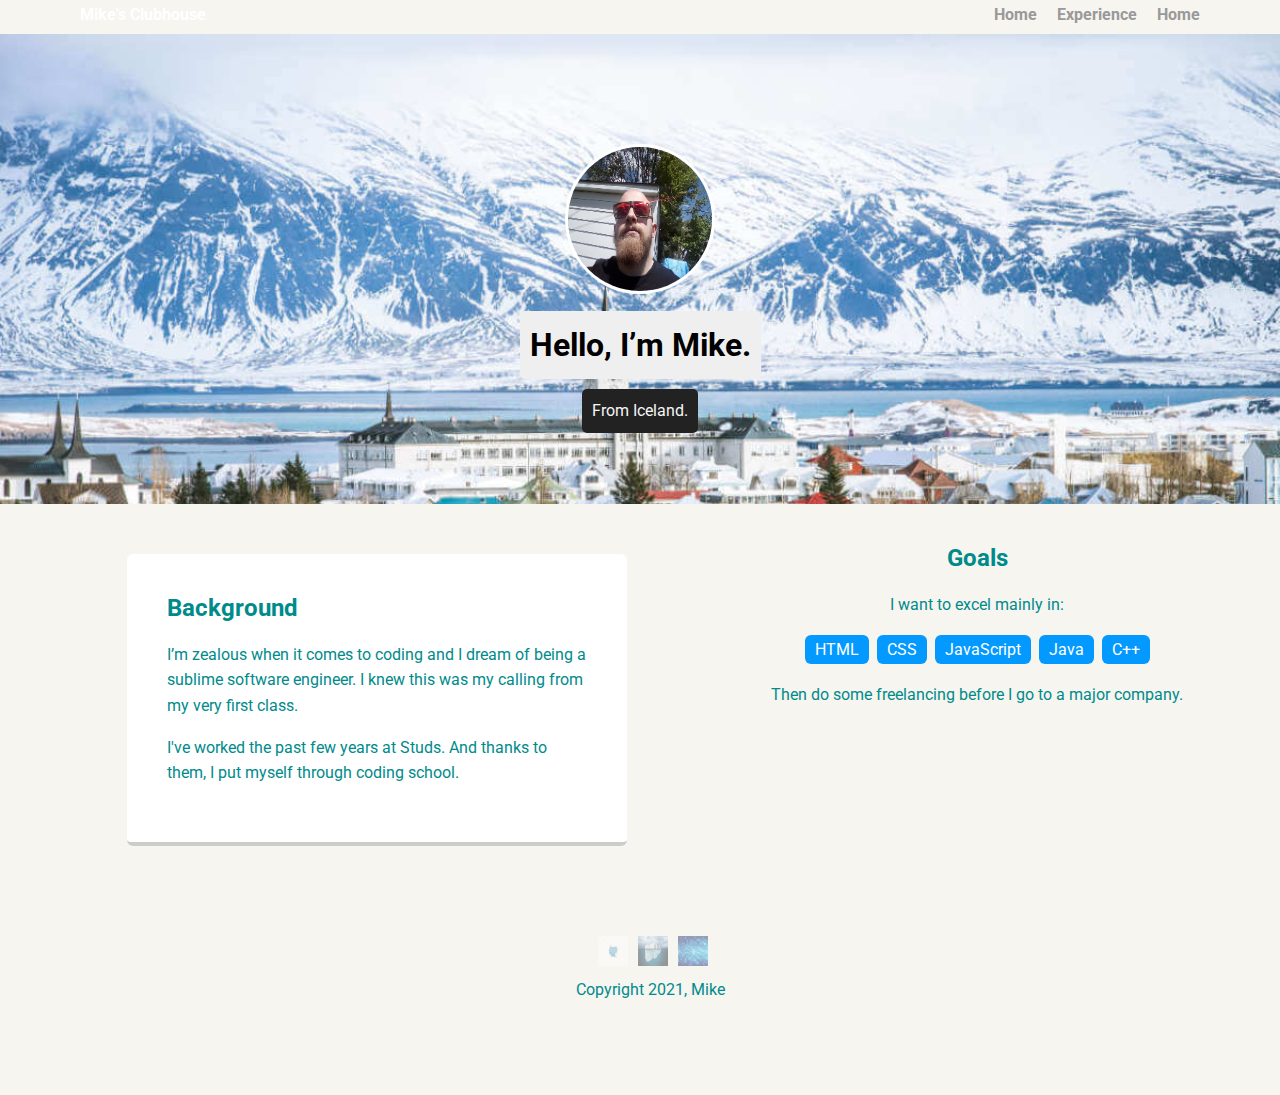
<file: index.html>
<!doctype html>
<html lang="en">
<head>
  <meta charset="utf-8">
  <title>Mike's Clubhouse</title>
  <meta name="viewport" content="width=device-width, initial-scale=1.0">
  <link rel="stylesheet" href="styles.css">
  <link href="https://fonts.googleapis.com/css?family=Muli%7CRoboto:400,300,500,700,900" rel="stylesheet"></head>
  <body>

    <div nav="main-nav">
        <ul class="nav">
          <li class="name">Mike's Clubhouse</li>
          <li><a href="index.html">Home</a></li>
          <li><a href="resume.html">Experience</a></li>
          <li><a href="new page.html">Home</a></li>
        </ul>
    </div>

    <header>
      <img src="content/IMG.jpg" alt="William Painter Sunglasses" class="profile-image">
      <h1 class="tag name">Hello, I’m Mike.</h1>
      <p class="tag location">From Iceland.</p>
    </header>

    <main class="flex">
      <div class="card">
        <h2>Background</h2>
        <p>I’m zealous when it comes to coding and I dream of being a sublime software engineer. I knew this was my calling from my very first class.</p>
        <p>I've worked the past few years at Studs. And thanks to them, I put myself through coding school.</p>
      </div> 

      <div article="card">
        <h2>Goals</h2>
        <p>I want to excel mainly in:</p>
        <ul class="skills">
          <li>HTML</li>
          <li>CSS</li>
          <li>JavaScript</li>
          <li>Java</li>
          <li>C++</li>
        </ul>
        <p>Then do some freelancing before I go to a major company.</p>
      </div> 


    </main>
    <footer>
      <ul>
        <li><a href="https://github.com/Mute10/project" class="social github">Github</a></li>
        <li><a href="resume.html" class="social iceberg">iceberg</a></li>
        <li><a href="new page.html" class="social digital1">cyberspace</a></li>
      </ul>


      <p class="copyright">Copyright 2021, Mike</p>
    </footer>
  </body>
  </html>
</file>
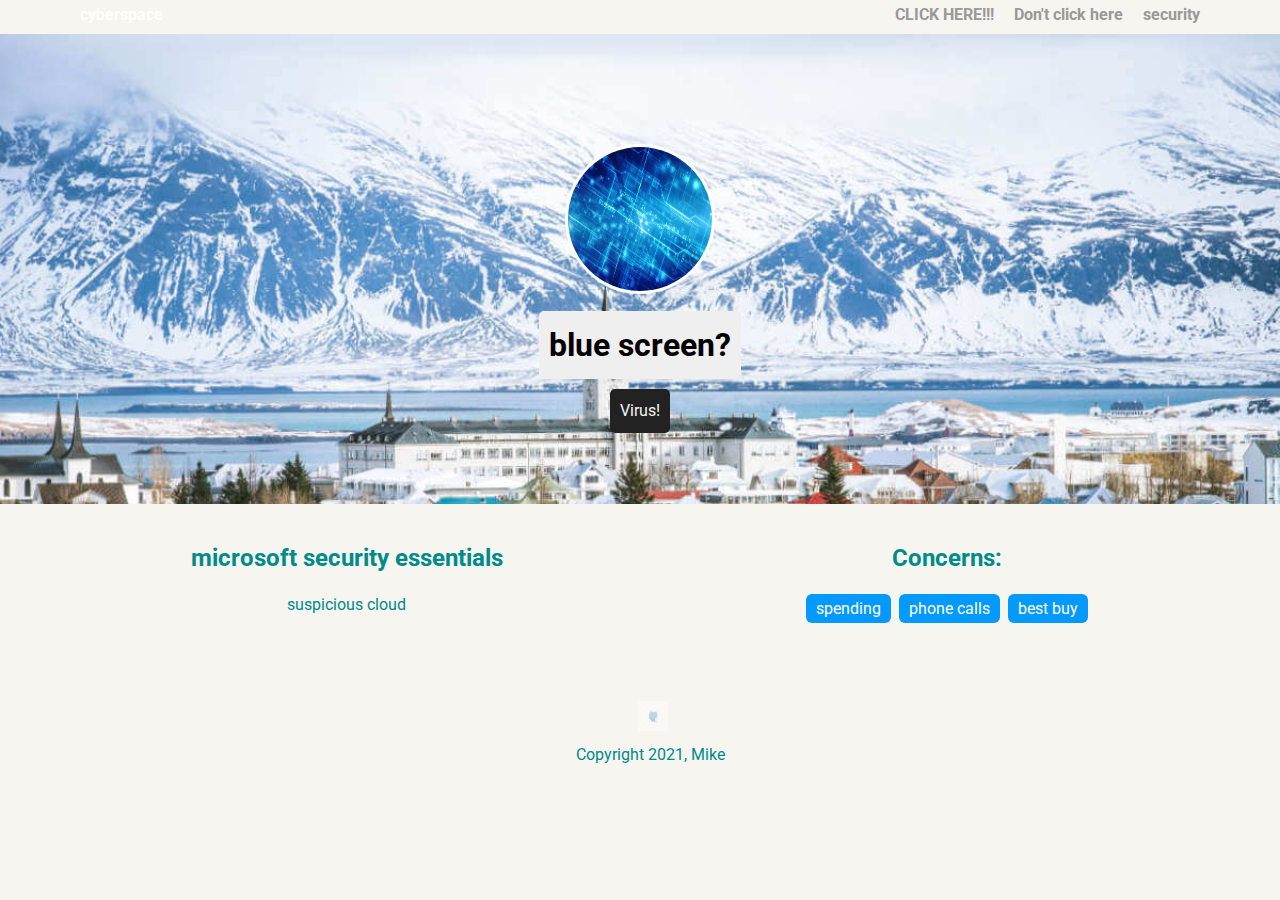
<file: new page.html>
<!DOCTYPE html>
<!doctype html>
<html lang="en">
<head>
  <meta charset="utf-8">
  <title>online security</title>
  <meta name="viewport" content="width=device-width, initial-scale=1.0">
  <link rel="stylesheet" href="styles.css">
  <link href="https://fonts.googleapis.com/css?family=Muli%7CRoboto:400,300,500,700,900" rel="stylesheet"></head>

  <body>

    <div nav="main-nav">
        <ul class="nav">
          <li class="name">cyberspace</li>
          <li><a href="index.html">CLICK HERE!!!</a></li>
          <li><a href="resume.html">Don't click here</a></li>
          <li><a href="new page.html">security</a></li>
        </ul>
    </div>

    <header>
        <img src="content/digital1.jpg" alt="photo of cyberspace" class="profile-image">
        <h1 class="tag name">blue screen?</h1>
        <p class="tag location">Virus!</p>
      </header>

      <main class="flex">
        <div article="card">
          <h2>microsoft security essentials</h2>
          <p>suspicious cloud</p>
        </div> 
  
        <div article="card">
          <h2>Concerns:</h2>
          <ul class="skills">
            <li>spending</li>
            <li>phone calls</li>
            <li>best buy</li>
          </ul>
       
        </div> 
  
  
      </main>
      <footer>
        <ul>
          <li><a href="https://github.com/Mute10/project" class="social github">Github</a></li>
        </ul>
  
  
        <p class="copyright">Copyright 2021, Mike</p>
      </footer>
    </body>
    </html>
</file>
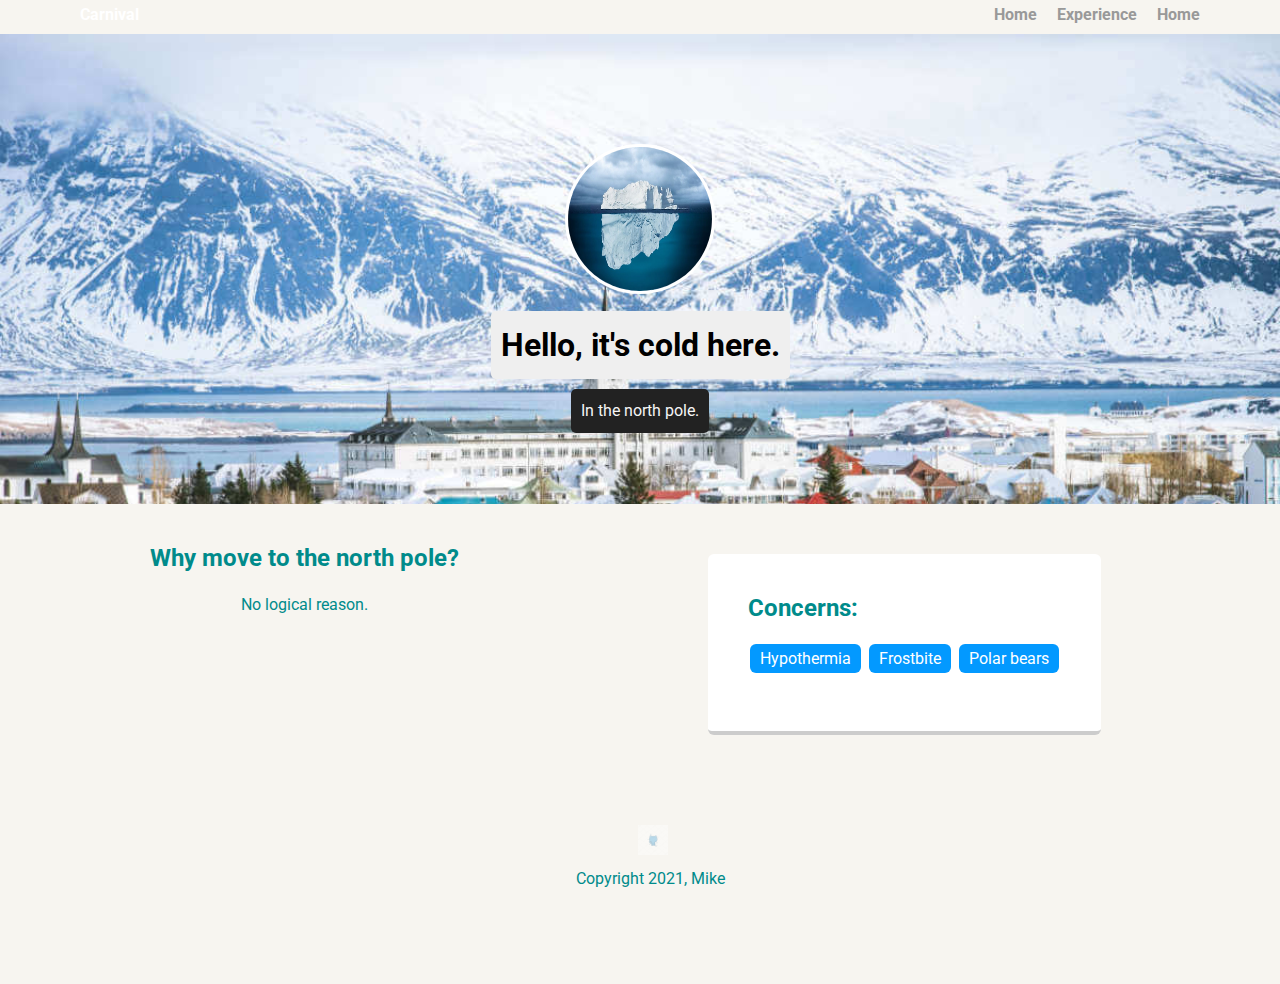
<file: resume.html>
<!doctype html>
<html lang="en">
<head>
  <meta charset="utf-8">
  <title>Mike's Clubhouse</title>
  <meta name="viewport" content="width=device-width, initial-scale=1.0">
  <link rel="stylesheet" href="styles.css">
  <link href="https://fonts.googleapis.com/css?family=Muli%7CRoboto:400,300,500,700,900" rel="stylesheet"></head>

  <body>

    <div nav="main-nav">
        <ul class="nav">
          <li class="name">Carnival</li>
          <li><a href="index.html">Home</a></li>
          <li><a href="resume.html">Experience</a></li>
          <li><a href="new page.html">Home</a></li>
        </ul>
    </div>

    <header>
        <img src="content/iceberg.jpg" alt="Photo of an iceberg" class="profile-image">
        <h1 class="tag name">Hello, it's cold here.</h1>
        <p class="tag location">In the north pole.</p>
      </header>

      <main class="flex">
        <div article="card">
          <h2>Why move to the north pole?</h2>
          <p>No logical reason.</p>
        </div> 
  
        <div class="card">
          <h2>Concerns:</h2>
          <ul class="skills">
            <li>Hypothermia</li>
            <li>Frostbite</li>
            <li>Polar bears</li>
          </ul>
       
        </div> 
  
  
      </main>
      <footer>
        <ul>
          <li><a href="https://github.com/Mute10/project" class="social github">Github</a></li>
        </ul>
  
  
        <p class="copyright">Copyright 2021, Mike</p>
      </footer>
    </body>
    </html>
</file>
<file: styles.css>
/* Global Layout Set-up */
* { 
  box-sizing: border-box;
}
  
body {
  margin: 0;
  padding: 0;
  text-align: center;
  font-family: 'Roboto', sans-serif;
  color: darkcyan;
  background: #f7f5f0;
}
/* Link Styles */

a {
  text-decoration: none;
  color: #999;
}
a:hover {
  color: #6633ff;
}

/* Section Styles */

.main-nav {
  width: 100%;
  background: black;
  min-height: 30px;
  padding: 10px;
  position: fixed;
  text-align: center;
}
.nav {
  display: flex;
  justify-content: space-around;
  font-weight: 700;
  list-style-type: none;
  margin: 0 auto;
  padding: 0;
}

.nav .name {
    display: block;
    margin-right: auto;
    color: white;
}
.nav li {
  padding: 5px 10px 10px 10px;
}
.nav a {
  transition: all .5s;
}
.nav a:hover {
  color: white
}

header {
  text-align: center;
  background: url('content/Is.jpg') no-repeat top center ;
  background-size: cover;
  overflow: hidden;
  padding-top: 60px;
}
header {
  line-height: 1.5;
}
header .profile-image {
  margin-top: 50px;
  width: 150px;
  height: 150px;
  border-radius: 50%;
  border: 3px solid white;
  transition: all .5s;
}
header .profile-image:hover {
  transform: scale(1.2) rotate(360deg);
}
.tag {
  background-color: #efefef;
  color: black;
  padding: 10px;
  border-radius: 5px;
  display: table;
  margin: 10px auto;
} 
.location {
  background-color: #222;
  color: whitesmoke;
}
.card {
  margin: 30px;
  padding: 20px 40px 40px;
  max-width: 500px;
  text-align: left;
  background: #fff;
  border-bottom: 4px solid #ccc;
  border-radius: 6px;
  transition: all .5s;
}
.card:hover {
  border-color: #ff99ff;
}

ul.skills {
  padding: 0;
  text-align: center;
}

.skills li {
  border-radius: 6px;
  display: inline-block;
  background: #0399ff;
  color: white;
  padding: 5px 10px;
  margin: 2px;
}

.skills li:nth-child(odd) {
  background: #0399ff;
}

footer {
  width: 100%;
  min-height: 30px;
  padding: 20px 0 40px 20px;
}

footer .copyright {
  top: -8px;
  font-size: .75em;
}

footer ul {
  list-style-type: none;
  margin: 0;
  padding: 0;
}

footer ul li {
  display: inline-block;
}

a.social {
  display: inline-block;
  text-indent: -9999px;
  margin-left: 5px;
  width: 30px;
  height: 30px;
  background-size: 30px 30px;
  opacity: .4;
  transition: all .5s;
}

a.github {
  background-image: url(content/githubicon.jpg);
}
a.social:hover {
  opacity: 1;
}
.clearfix {
  clear: both;
}

a.iceberg {
  background-image: url(content/iceberg.jpg);
}
a.social:hover {
  opacity: 1;
}
.clearfix {
  clear: both;
}

a.digital1 {
  background-image: url(content/digital1.jpg);
}
a.social:hover {
  opacity: 1;
}
.clearfix {
  clear: both;
}

/* Styles for larger screens */
@media screen and (min-width: 720px) {
  
  .flex {
      display: -ms-flexbox;      /* TWEENER - IE 10 */
      display: flex; 
      max-width: 1200px;
      -ms-flex-pack: distribute;
      justify-content: space-around;
      margin: 0 auto;
  }

  header {
    min-height: 470px;
  }

  .nav {
    max-width: 1200px;
    padding: 0 30px;
  }


  main {
    padding-top: 20px;
  }

  main p {
    line-height: 1.6em;
  }

  footer {
    font-size: 1.3em;
    max-width: 1200px;
    margin: 40px auto;
  }

}
</file>
